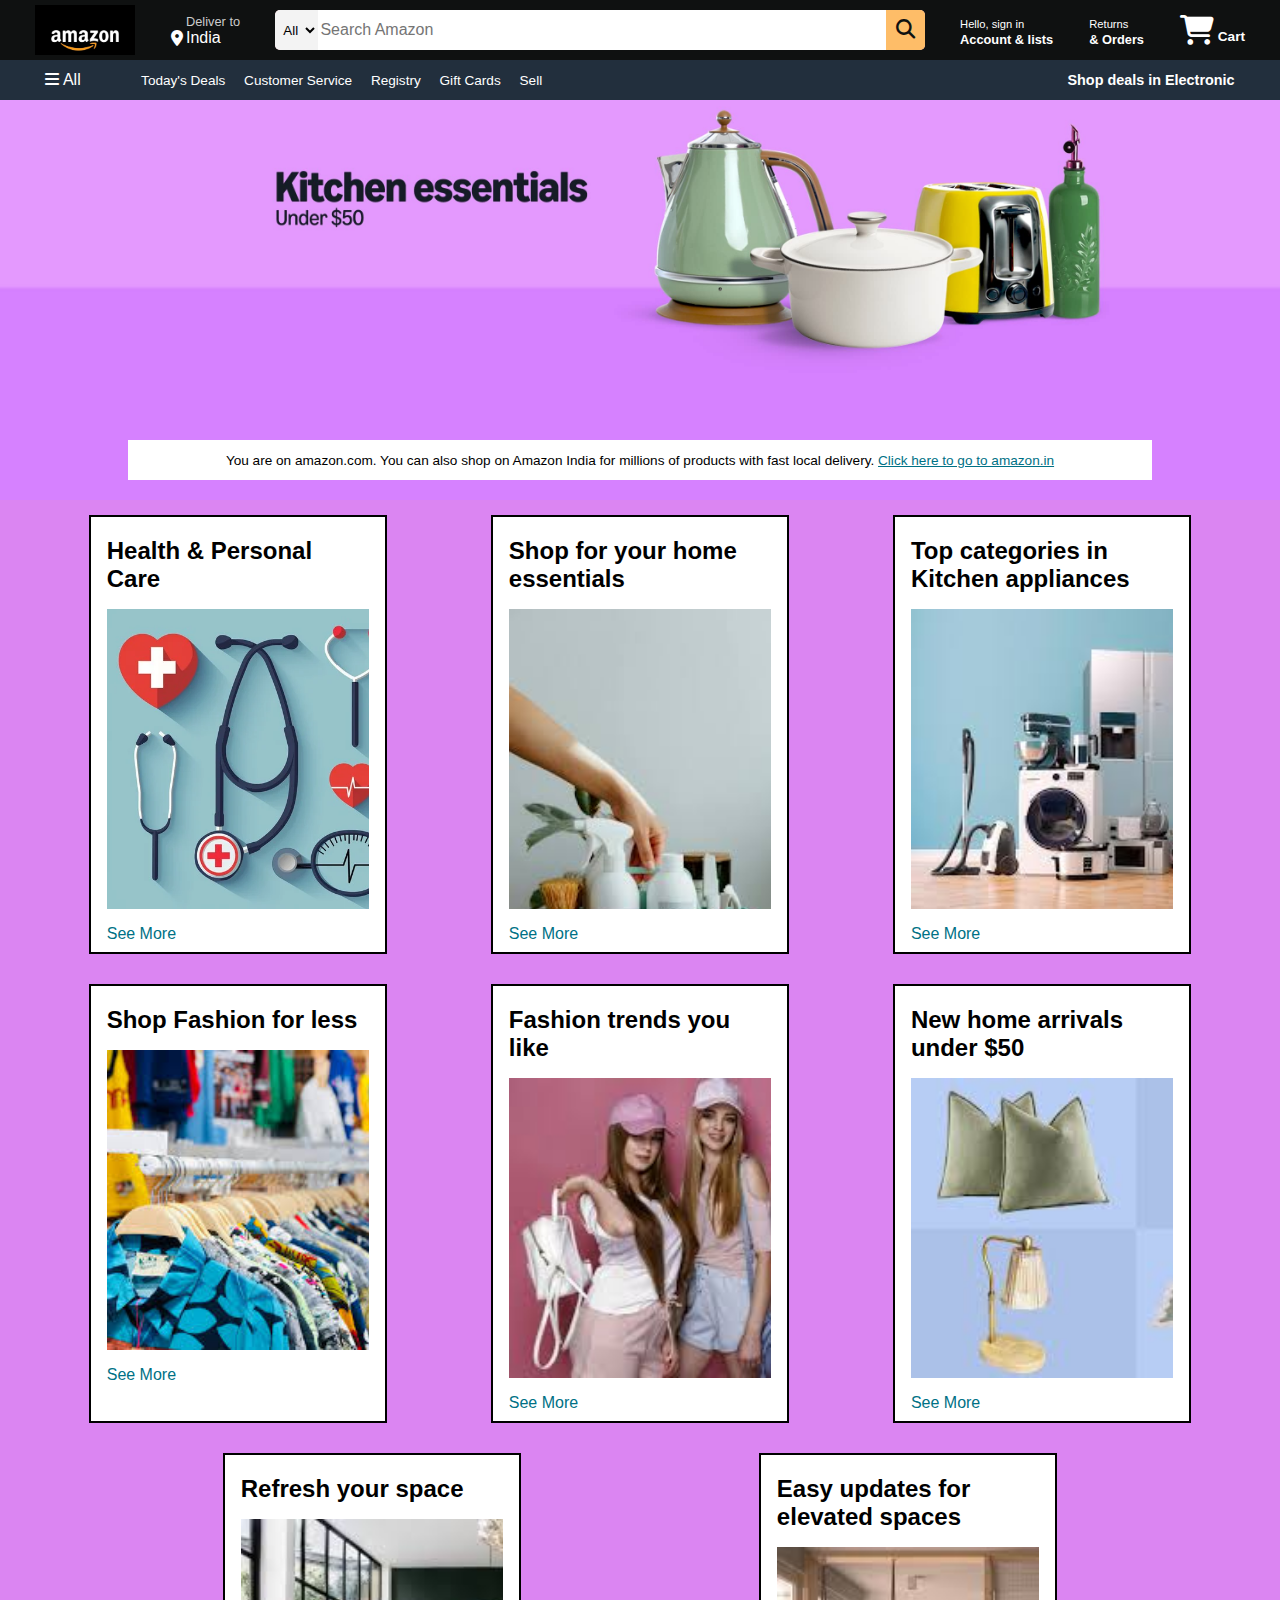
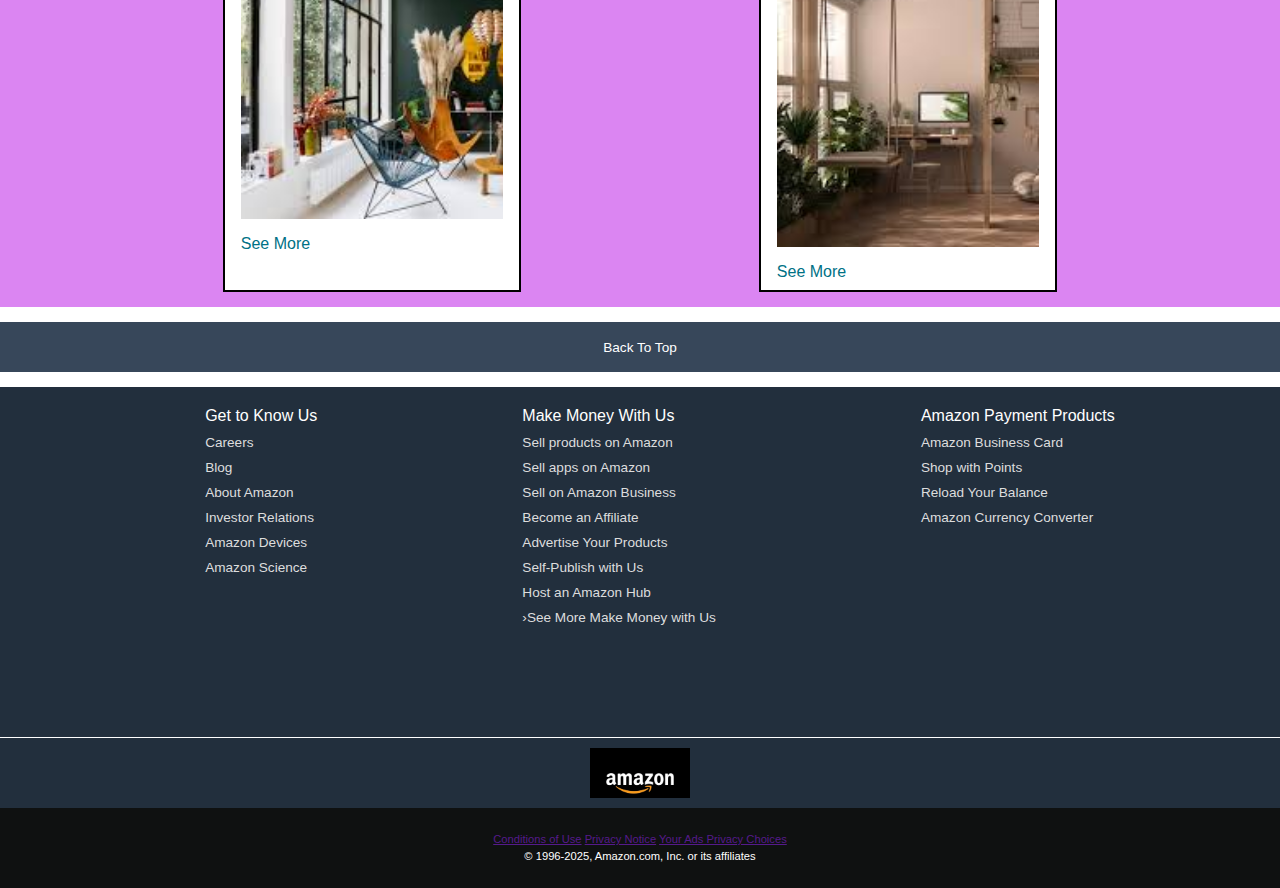
<file: public/index.html>
<!DOCTYPE html>
<html lang="en">

<head>
    <meta charset="UTF-8">
    <meta name="viewport" content="width=device-width, initial-scale=1.0">
    <title>Amazon-Clone</title>
    <link rel="stylesheet" href="https://cdnjs.cloudflare.com/ajax/libs/font-awesome/6.7.2/css/all.min.css"
        integrity="sha512-Evv84Mr4kqVGRNSgIGL/F/aIDqQb7xQ2vcrdIwxfjThSH8CSR7PBEakCr51Ck+w+/U6swU2Im1vVX0SVk9ABhg=="
        crossorigin="anonymous" referrerpolicy="no-referrer" />
    <link rel="stylesheet" href="/css/style.css">
</head>

<body>

    <header>
        <div class="navbar">
            <div class="nav-logo border">
                <div class="logo"></div>
            </div>

            <div class="nav-address border">
                <p class="add-first">Deliver to</p>
                <div class="add-icon">
                    <i class="fa-solid fa-location-dot"></i>
                    <p class="add-sec">India</p>
                </div>
            </div>

            <div class="nav-search">
                <select class="search-select">
                    <option>All</option>
                </select>
                <input class="search-input" type="text" placeholder="Search Amazon">
                <div class="search-icon">
                    <i class="fa-solid fa-magnifying-glass"></i>
                </div>
            </div>

            <div class="nav-signin border">
                <p><span>Hello, sign in</span></p>
                <p class="nav-sec">Account & lists</p>
            </div>

            <div class="nav-return border">
                <p><span>Returns</span></p>
                <p class="nav-sec">& Orders </p>
            </div>

            <div class="nav-cart border">
                <i class="fa-solid fa-cart-shopping"></i>
                Cart
            </div>
        </div>


        <div class="panel">
            <div class="panel-all">
                <i class="fa-solid fa-bars"></i>
                All
            </div>
            <div class="panel-ops">
                <p>Today's Deals</p>
                <p>Customer Service</p>
                <p>Registry</p>
                <p>Gift Cards</p>
                <p>Sell</p>
            </div>
            <div class="panel-deals">
                Shop deals in Electronic
            </div>
        </div>

    </header>

    <div class="hero-section">
        <div class="hero-msg">
            <p>You are on amazon.com. You can also shop on Amazon India for millions of products with fast local
                delivery. <a href="#"> Click here to go to amazon.in</a></p>
        </div>
    </div>


    <div class="shop-section">
        <div class="box">
            <div class="box-content">
                <h2>Health & Personal Care</h2>
                <div class="box-img" style="background-image: url('/assets/box1.webp');"></div>
                <p>See More</p>
            </div>
        </div>
        <div class="box">
            <div class="box-content">
                <h2>Shop for your home essentials</h2>
                <div class="box-img" style="background-image: url('/assets/box2.jpg');"></div>
                <p>See More</p>
            </div>
        </div>
        <div class="box">
            <div class="box-content">
                <h2>Top categories in Kitchen appliances</h2>
                <div class="box-img" style="background-image: url('/assets/box3.jpg');"></div>
                <p>See More</p>
            </div>
        </div>
        <div class="box">
            <div class="box-content">
                <h2>Shop Fashion for less</h2>
                <div class="box-img" style="background-image: url('/assets/box4.jpg');"></div>
                <p>See More</p>
            </div>
        </div>
        <div class="box">
            <div class="box-content">
                <h2>Fashion trends you like</h2>
                <div class="box-img" style="background-image: url('/assets/box5.jpg');"></div>
                <p>See More</p>
            </div>
        </div>
        <div class="box">
            <div class="box-content">
                <h2>New home arrivals under $50</h2>
                <div class="box-img" style="background-image: url('/assets/box6.jpg');"></div>
                <p>See More</p>
            </div>
        </div>
        <div class="box">
            <div class="box-content">
                <h2>Refresh your space</h2>
                <div class="box-img" style="background-image: url('/assets/box7.jpg');"></div>
                <p>See More</p>
            </div>
        </div>
        <div class="box">
            <div class="box-content">
                <h2>Easy updates for elevated spaces</h2>
                <div class="box-img" style="background-image: url('/assets/box8.jpg');"></div>
                <p>See More</p>
            </div>
        </div>
    </div>

    <footer>
        <div class="foot-panel1">
            Back To Top
        </div>

        <div class="foot-panel2">
            <ul>
                <p>Get to Know Us</p>
                <a href="">Careers</a>
                <a href="">Blog</a>
                <a href="">About Amazon</a>
                <a href="">Investor Relations</a>
                <a href="">Amazon Devices</a>
                <a href="">Amazon Science</a>
            </ul>

            <ul>
                <p>Make Money With Us</p>
                <a href="">Sell products on Amazon</a>
                <a href="">Sell apps on Amazon</a>
                <a href="">Sell on Amazon Business</a>
                <a href="">Become an Affiliate</a>
                <a href="">Advertise Your Products</a>
                <a href="">Self-Publish with Us</a>
                <a href="">Host an Amazon Hub</a>
                <a href="">›See More Make Money with Us</a>
            </ul>

            <ul>
                <p>Amazon Payment Products</p>
                <a href="">Amazon Business Card</a>
                <a href="">Shop with Points</a>
                <a href="">Reload Your Balance</a>
                <a href="">Amazon Currency Converter</a>
            </ul>

        </div>

        <div class="foot-panel3">
            <div class="logo"></div>
        </div>

        <div class="foot-panel4">
            <div class="pages">
                <a href="">Conditions of Use</a>
                <a href="">Privacy Notice</a>
                <a href="">Your Ads Privacy Choices</a>
            </div>
            <div class="copyright">
                © 1996-2025, Amazon.com, Inc. or its affiliates
            </div>
        </div>
    </footer>
</body>

</html>
</file>
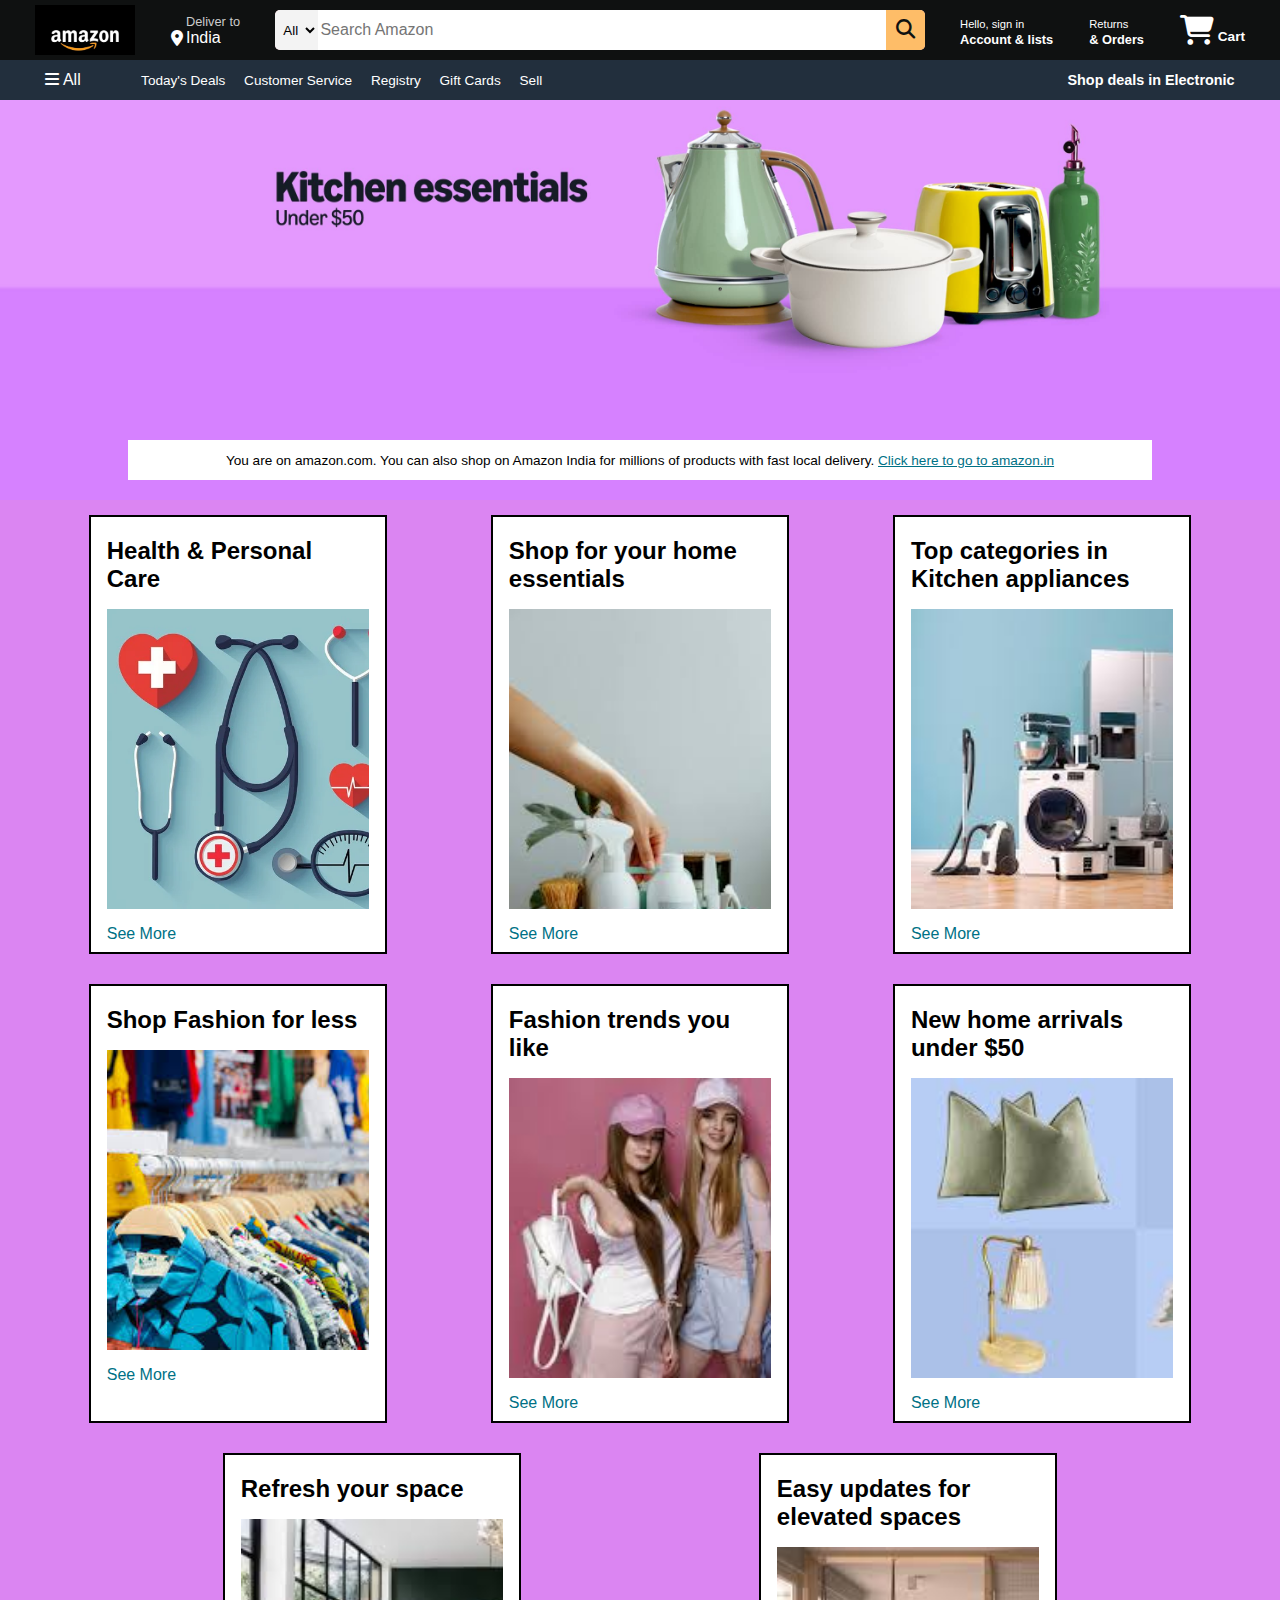
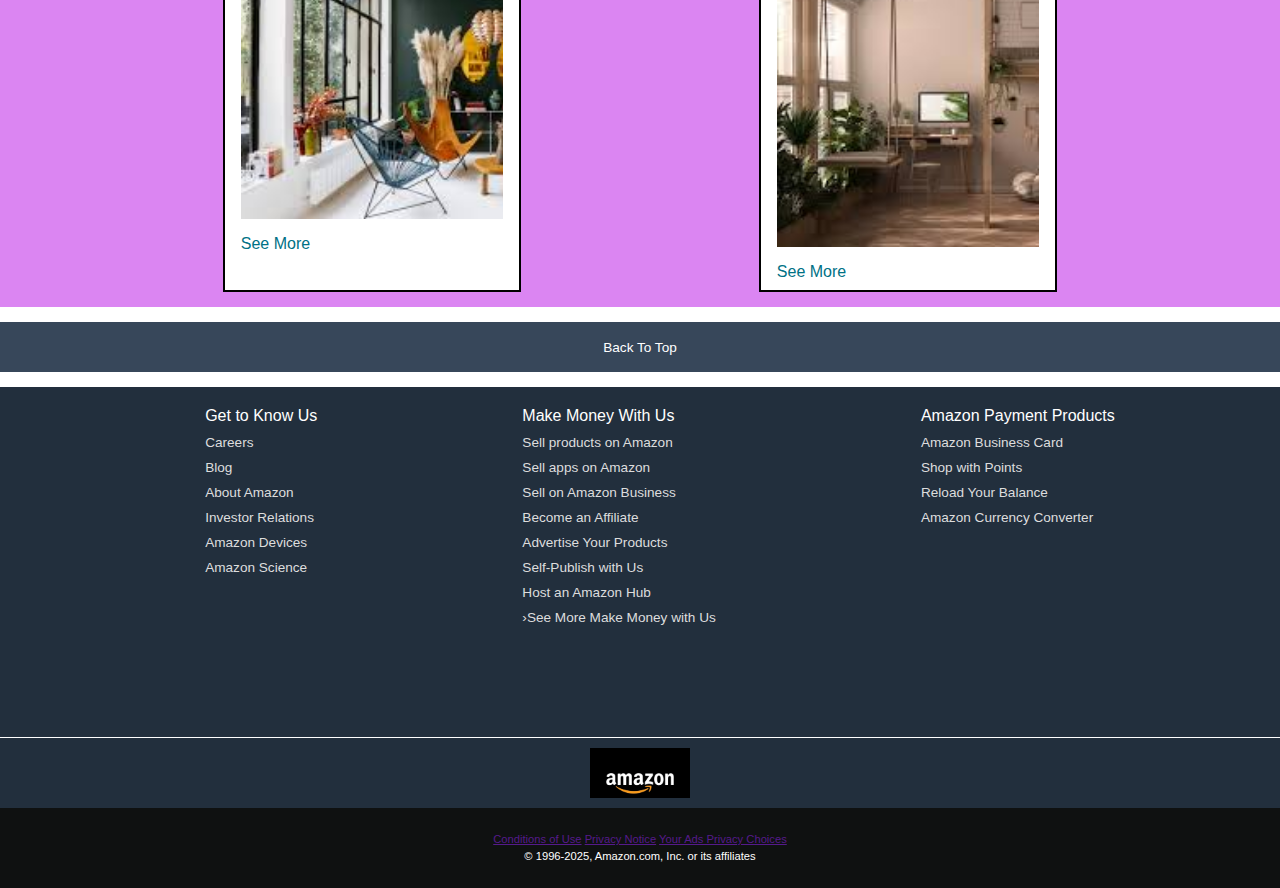
<file: Project_1.html>
<!DOCTYPE html>
<html lang="en">

<head>
    <meta charset="UTF-8">
    <meta name="viewport" content="width=device-width, initial-scale=1.0">
    <title>Project No : 1</title>
    <link rel="stylesheet" href="https://cdnjs.cloudflare.com/ajax/libs/font-awesome/6.7.2/css/all.min.css"
        integrity="sha512-Evv84Mr4kqVGRNSgIGL/F/aIDqQb7xQ2vcrdIwxfjThSH8CSR7PBEakCr51Ck+w+/U6swU2Im1vVX0SVk9ABhg=="
        crossorigin="anonymous" referrerpolicy="no-referrer" />
    <link rel="stylesheet" href="Project_1.css">
</head>

<body>

    <header>
        <div class="navbar">
            <div class="nav-logo border">
                <div class="logo"></div>
            </div>

            <div class="nav-address border">
                <p class="add-first">Deliver to</p>
                <div class="add-icon">
                    <i class="fa-solid fa-location-dot"></i>
                    <p class="add-sec">India</p>
                </div>
            </div>

            <div class="nav-search">
                <select class="search-select">
                    <option>All</option>
                </select>
                <input class="search-input" type="text" placeholder="Search Amazon">
                <div class="search-icon">
                    <i class="fa-solid fa-magnifying-glass"></i>
                </div>
            </div>

            <div class="nav-signin border">
                <p><span>Hello, sign in</span></p>
                <p class="nav-sec">Account & lists</p>
            </div>

            <div class="nav-return border">
                <p><span>Returns</span></p>
                <p class="nav-sec">& Orders </p>
            </div>

            <div class="nav-cart border">
                <i class="fa-solid fa-cart-shopping"></i>
                Cart
            </div>
        </div>


        <div class="panel">
            <div class="panel-all">
                <i class="fa-solid fa-bars"></i>
                All
            </div>
            <div class="panel-ops">
                <p>Today's Deals</p>
                <p>Customer Service</p>
                <p>Registry</p>
                <p>Gift Cards</p>
                <p>Sell</p>
            </div>
            <div class="panel-deals">
                Shop deals in Electronic
            </div>
        </div>

    </header>

    <div class="hero-section">
        <div class="hero-msg">
            <p>You are on amazon.com. You can also shop on Amazon India for millions of products with fast local
                delivery. <a href="#"> Click here to go to amazon.in</a></p>
        </div>
    </div>


    <div class="shop-section">
        <div class="box">
            <div class="box-content">
                <h2>Health & Personal Care</h2>
                <div class="box-img" style="background-image: url('box1.webp');"></div>
                <p>See More</p>
            </div>
        </div>
        <div class="box">
            <div class="box-content">
                <h2>Shop for your home essentials</h2>
                <div class="box-img" style="background-image: url('box2.jpg');"></div>
                <p>See More</p>
            </div>
        </div>
        <div class="box">
            <div class="box-content">
                <h2>Top categories in Kitchen appliances</h2>
                <div class="box-img" style="background-image: url('box3.jpg');"></div>
                <p>See More</p>
            </div>
        </div>
        <div class="box">
            <div class="box-content">
                <h2>Shop Fashion for less</h2>
                <div class="box-img" style="background-image: url('box4.jpg');"></div>
                <p>See More</p>
            </div>
        </div>
        <div class="box">
            <div class="box-content">
                <h2>Fashion trends you like</h2>
                <div class="box-img" style="background-image: url('box5.jpg');"></div>
                <p>See More</p>
            </div>
        </div>
        <div class="box">
            <div class="box-content">
                <h2>New home arrivals under $50</h2>
                <div class="box-img" style="background-image: url('box6.jpg');"></div>
                <p>See More</p>
            </div>
        </div>
        <div class="box">
            <div class="box-content">
                <h2>Refresh your space</h2>
                <div class="box-img" style="background-image: url('box7.jpg');"></div>
                <p>See More</p>
            </div>
        </div>
        <div class="box">
            <div class="box-content">
                <h2>Easy updates for elevated spaces</h2>
                <div class="box-img" style="background-image: url('box8.jpg');"></div>
                <p>See More</p>
            </div>
        </div>
    </div>

    <footer>
        <div class="foot-panel1">
            Back To Top
        </div>

        <div class="foot-panel2">
            <ul>
                <p>Get to Know Us</p>
                <a href="">Careers</a>
                <a href="">Blog</a>
                <a href="">About Amazon</a>
                <a href="">Investor Relations</a>
                <a href="">Amazon Devices</a>
                <a href="">Amazon Science</a>
            </ul>

            <ul>
                <p>Make Money With Us</p>
                <a href="">Sell products on Amazon</a>
                <a href="">Sell apps on Amazon</a>
                <a href="">Sell on Amazon Business</a>
                <a href="">Become an Affiliate</a>
                <a href="">Advertise Your Products</a>
                <a href="">Self-Publish with Us</a>
                <a href="">Host an Amazon Hub</a>
                <a href="">›See More Make Money with Us</a>
            </ul>

            <ul>
                <p>Amazon Payment Products</p>
                <a href="">Amazon Business Card</a>
                <a href="">Shop with Points</a>
                <a href="">Reload Your Balance</a>
                <a href="">Amazon Currency Converter</a>
            </ul>

        </div>

        <div class="foot-panel3">
            <div class="logo"></div>
        </div>

        <div class="foot-panel4">
            <div class="pages">
                <a href="">Conditions of Use</a>
                <a href="">Privacy Notice</a>
                <a href="">Your Ads Privacy Choices</a>
            </div>
            <div class="copyright">
                © 1996-2025, Amazon.com, Inc. or its affiliates
            </div>
        </div>
    </footer>
</body>

</html>
</file>
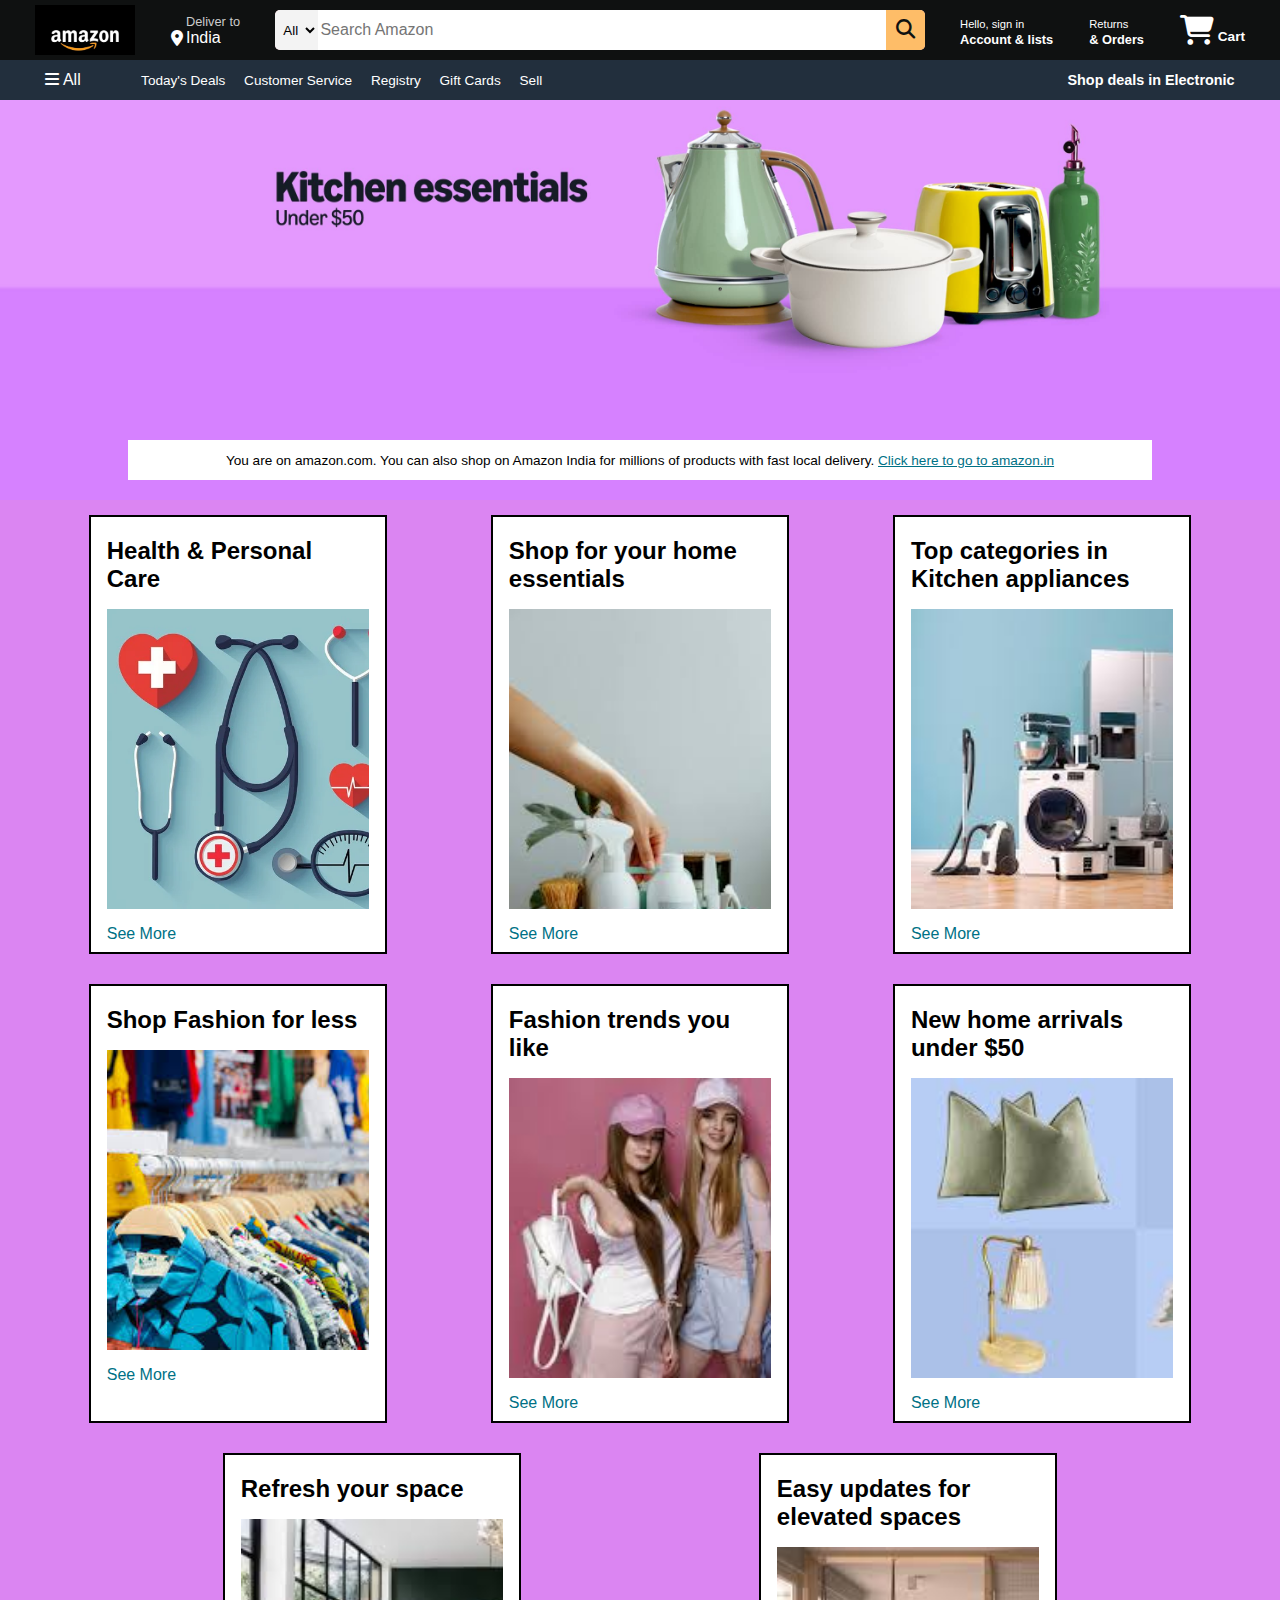
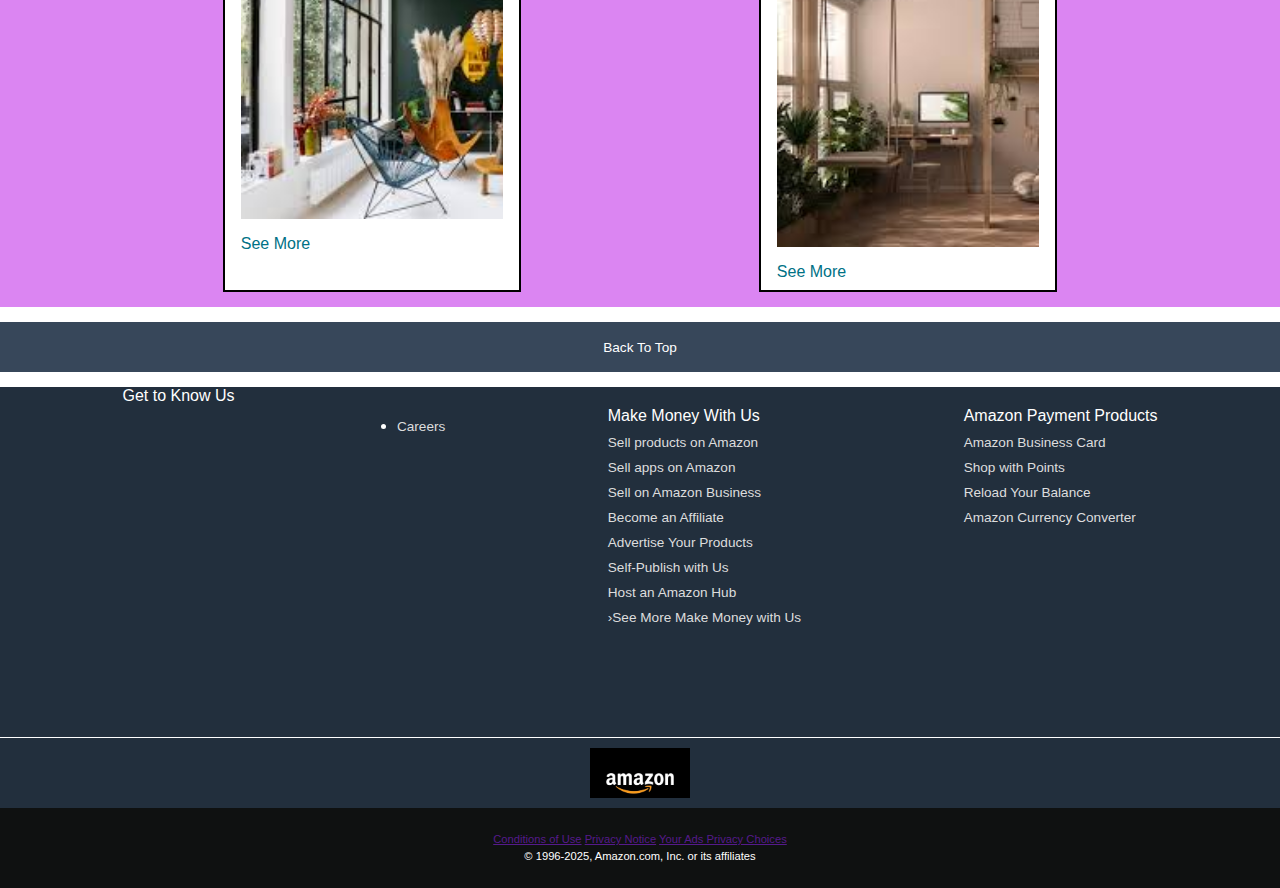
<file: temp.html>
<!DOCTYPE html>
<html lang="en">

<head>
    <meta charset="UTF-8">
    <meta name="viewport" content="width=device-width, initial-scale=1.0">
    <title>Project No : 1</title>
    <link rel="stylesheet" href="https://cdnjs.cloudflare.com/ajax/libs/font-awesome/6.7.2/css/all.min.css"
        integrity="sha512-Evv84Mr4kqVGRNSgIGL/F/aIDqQb7xQ2vcrdIwxfjThSH8CSR7PBEakCr51Ck+w+/U6swU2Im1vVX0SVk9ABhg=="
        crossorigin="anonymous" referrerpolicy="no-referrer" />
    <link rel="stylesheet" href="Project_1.css">
</head>

<body>

    <header>
        <div class="navbar">
            <div class="nav-logo border">
                <div class="logo"></div>
            </div>

            <div class="nav-address border">
                <p class="add-first">Deliver to</p>
                <div class="add-icon">
                    <i class="fa-solid fa-location-dot"></i>
                    <p class="add-sec">India</p>
                </div>
            </div>

            <div class="nav-search">
                <select class="search-select">
                    <option>All</option>
                </select>
                <input class="search-input" type="text" placeholder="Search Amazon">
                <div class="search-icon">
                    <i class="fa-solid fa-magnifying-glass"></i>
                </div>
            </div>

            <div class="nav-signin border">
                <p><span>Hello, sign in</span></p>
                <p class="nav-sec">Account & lists</p>
            </div>

            <div class="nav-return border">
                <p><span>Returns</span></p>
                <p class="nav-sec">& Orders </p>
            </div>

            <div class="nav-cart border">
                <i class="fa-solid fa-cart-shopping"></i>
                Cart
            </div>
        </div>


        <div class="panel">
            <div class="panel-all">
                <i class="fa-solid fa-bars"></i>
                All
            </div>
            <div class="panel-ops">
                <p>Today's Deals</p>
                <p>Customer Service</p>
                <p>Registry</p>
                <p>Gift Cards</p>
                <p>Sell</p>
            </div>
            <div class="panel-deals">
                Shop deals in Electronic
            </div>
        </div>

    </header>

    <div class="hero-section">
        <div class="hero-msg">
            <p>You are on amazon.com. You can also shop on Amazon India for millions of products with fast local
                delivery. <a href="#"> Click here to go to amazon.in</a></p>
        </div>
    </div>


    <div class="shop-section">
        <div class="box">
            <div class="box-content">
                <h2>Health & Personal Care</h2>
                <div class="box-img" style="background-image: url('box1.webp');"></div>
                <p>See More</p>
            </div>
        </div>
        <div class="box">
            <div class="box-content">
                <h2>Shop for your home essentials</h2>
                <div class="box-img" style="background-image: url('box2.jpg');"></div>
                <p>See More</p>
            </div>
        </div>
        <div class="box">
            <div class="box-content">
                <h2>Top categories in Kitchen appliances</h2>
                <div class="box-img" style="background-image: url('box3.jpg');"></div>
                <p>See More</p>
            </div>
        </div>
        <div class="box">
            <div class="box-content">
                <h2>Shop Fashion for less</h2>
                <div class="box-img" style="background-image: url('box4.jpg');"></div>
                <p>See More</p>
            </div>
        </div>
        <div class="box">
            <div class="box-content">
                <h2>Fashion trends you like</h2>
                <div class="box-img" style="background-image: url('box5.jpg');"></div>
                <p>See More</p>
            </div>
        </div>
        <div class="box">
            <div class="box-content">
                <h2>New home arrivals under $50</h2>
                <div class="box-img" style="background-image: url('box6.jpg');"></div>
                <p>See More</p>
            </div>
        </div>
        <div class="box">
            <div class="box-content">
                <h2>Refresh your space</h2>
                <div class="box-img" style="background-image: url('box7.jpg');"></div>
                <p>See More</p>
            </div>
        </div>
        <div class="box">
            <div class="box-content">
                <h2>Easy updates for elevated spaces</h2>
                <div class="box-img" style="background-image: url('box8.jpg');"></div>
                <p>See More</p>
            </div>
        </div>
    </div>

    <footer>
        <div class="foot-panel1">
            Back To Top
        </div>

        <div class="foot-panel2">
            <p>Get to Know Us</p>
            <ul>
                <li><a href="">Careers</a></li>
            </ul>
           

            <ul>
                <p>Make Money With Us</p>
                <a href="">Sell products on Amazon</a>
                <a href="">Sell apps on Amazon</a>
                <a href="">Sell on Amazon Business</a>
                <a href="">Become an Affiliate</a>
                <a href="">Advertise Your Products</a>
                <a href="">Self-Publish with Us</a>
                <a href="">Host an Amazon Hub</a>
                <a href="">›See More Make Money with Us</a>
            </ul>

            <ul>
                <p>Amazon Payment Products</p>
                <a href="">Amazon Business Card</a>
                <a href="">Shop with Points</a>
                <a href="">Reload Your Balance</a>
                <a href="">Amazon Currency Converter</a>
            </ul>

        </div>

        <div class="foot-panel3">
            <div class="logo"></div>
        </div>

        <div class="foot-panel4">
            <div class="pages">
                <a href="">Conditions of Use</a>
                <a href="">Privacy Notice</a>
                <a href="">Your Ads Privacy Choices</a>
            </div>
            <div class="copyright">
                © 1996-2025, Amazon.com, Inc. or its affiliates
            </div>
        </div>
    </footer>
</body>

</html>
</file>
<file: css/style.css>
* {
    margin: 0;
    font-family: Arial;
    border: border-box;
}

.navbar {
    height: 60px;
    background-color: #0f1111;
    color: white;
    display: flex;
    align-items: center;
    justify-content: space-evenly;
}

.nav-logo {
    height: 50px;
    width: 100px;
}

.logo {
    background-image: url("/assets/amazon_logo.webp");
    height: 50px;
    width: 100px;
    background-size: cover;
}

.border {
    border: 1.5px solid transparent;
}

.border:hover {
    border: 1.5px solid white;
}

/* box 2 */

.add-first {
    color: #ccc;
    font-size: 0.8rem;
    margin-left: 15px;
}

.add-sec {
    font-size:1rem ;
    margin-left: 3px;
}

.add-icon {
    display: flex;
    align-items: center;
}

/* box 3 */

.nav-search {
    display: flex;
    justify-content: space-evenly;
    background-color: pink;
    width: 650px;
    height: 40px;
    border-radius: 5px;
}

.search-select {
    background-color: #f3f3f3;
    width: 50px;
    text-align: center;
    border-top-left-radius: 5px;
    border-bottom-left-radius: 5px;
    border: none;
}

.search-input {
    width: 100%;
    font-size: 1rem;
    border: none;
}

.search-icon {
    width: 45px;
    background-color: #febd68;
    display: flex;
    justify-content: center;
    align-items: center;
    font-size: 1.2rem;
    border-top-right-radius: 5px;
    border-bottom-right-radius: 5px;
    color: #0f1111;
}

.nav-search:hover {
    border: 2px solid orange;
}

/* box 4 */

span {
    font-size: 0.7rem;
}

.nav-sec {
    font-size: 0.8rem;
    font-weight: 700;
}

/* box 5 */

.nav-cart i {
    font-size: 30px;
}

.nav-cart {
    font-size: 0.85rem;
    font-weight: 700;
}

/* panel 
 */

.panel {
    height: 40px;
    background-color: #222f3d;
    display: flex;
    color: white;
    align-items: center;
    justify-content: space-evenly;
}

.panel-ops p {
    display: inline;
    margin-left: 15px;
}

.panel-ops {
    width: 70%;
    font-size: 0.85rem;

}

.panel-deals {
    font-size: 0.9rem;
    font-weight: 700;
}

/* hero section */

.hero-section {
    background-image: url("/assets/hero.jpg");
    background-size: cover;
    height: 400px;
    display: flex;
    justify-content: center;
    align-items: flex-end;
}

.hero-msg {
    background-color: white;
    color: black;
    height: 40px;
    display: flex;
    align-items: center;
    justify-content: center;
    font-size: 0.85rem;    
    width: 80%;
    margin-bottom: 20px;
}

.hero-msg a {
    color: #007185;
}


/* shop section */

.shop-section {
    display: flex;
    flex-wrap: wrap;
    justify-content: space-evenly;
    background-color: #db85f2;
}


.box {
    border: 2px solid black;
    height: 400px;
    width: 23%;
    background-color: white;
    padding: 20px 0 15px 0;
    margin: 15px;
}


.box-img {
    height: 300px;
    background-size: cover;
    margin-top: 1rem;
    margin-bottom: 1rem;
}

.box-content {
    margin-left: 1rem;
    margin-right: 1rem;
}

.box-content p {
    color: #007185;
}

/* footer 
 */


footer {
    margin-top: 15px;
}

.foot-panel1 {
    background-color: #37475a;
    color: white;
    height: 50px;
    display: flex;
    justify-content: center;
    align-items: center;
    font-size: 0.85rem;
}

.foot-panel2 {
    background-color: #222f3d;
    color: white;
    height: 350px;
    margin-top: 15px;
    display: flex;
    justify-content: space-evenly;
}

ul {
    margin-top: 20px;
}

ul a {
    display: block;
    color: #ddd;
    font-size: 0.85rem;
    margin-top: 10px;
    text-decoration: none;
}

.foot-panel3 {
    background-color: #222f3d;
    border-top: 0.5px solid white;
    height: 70px;
    display: flex;
    justify-content: center;
    align-items: center;
}

.foot-panel4 {
    background-color: #0f1111;
    color: white;
    height: 80px;
    font-size: 0.7rem;
    text-align: center;
}

.pages {
    padding-top: 25px;
}

.copyright {
    padding-top: 5px;
}
</file>
<file: Project_1.css>
* {
    margin: 0;
    font-family: Arial;
    border: border-box;
}

.navbar {
    height: 60px;
    background-color: #0f1111;
    color: white;
    display: flex;
    align-items: center;
    justify-content: space-evenly;
}

.nav-logo {
    height: 50px;
    width: 100px;
}

.logo {
    background-image: url("amazon_logo.webp");
    height: 50px;
    width: 100px;
    background-size: cover;
}

.border {
    border: 1.5px solid transparent;
}

.border:hover {
    border: 1.5px solid white;
}

/* box 2 */

.add-first {
    color: #ccc;
    font-size: 0.8rem;
    margin-left: 15px;
}

.add-sec {
    font-size:1rem ;
    margin-left: 3px;
}

.add-icon {
    display: flex;
    align-items: center;
}

/* box 3 */

.nav-search {
    display: flex;
    justify-content: space-evenly;
    background-color: pink;
    width: 650px;
    height: 40px;
    border-radius: 5px;
}

.search-select {
    background-color: #f3f3f3;
    width: 50px;
    text-align: center;
    border-top-left-radius: 5px;
    border-bottom-left-radius: 5px;
    border: none;
}

.search-input {
    width: 100%;
    font-size: 1rem;
    border: none;
}

.search-icon {
    width: 45px;
    background-color: #febd68;
    display: flex;
    justify-content: center;
    align-items: center;
    font-size: 1.2rem;
    border-top-right-radius: 5px;
    border-bottom-right-radius: 5px;
    color: #0f1111;
}

.nav-search:hover {
    border: 2px solid orange;
}

/* box 4 */

span {
    font-size: 0.7rem;
}

.nav-sec {
    font-size: 0.8rem;
    font-weight: 700;
}

/* box 5 */

.nav-cart i {
    font-size: 30px;
}

.nav-cart {
    font-size: 0.85rem;
    font-weight: 700;
}

/* panel 
 */

.panel {
    height: 40px;
    background-color: #222f3d;
    display: flex;
    color: white;
    align-items: center;
    justify-content: space-evenly;
}

.panel-ops p {
    display: inline;
    margin-left: 15px;
}

.panel-ops {
    width: 70%;
    font-size: 0.85rem;

}

.panel-deals {
    font-size: 0.9rem;
    font-weight: 700;
}

/* hero section */

.hero-section {
    background-image: url("hero.jpg");
    background-size: cover;
    height: 400px;
    display: flex;
    justify-content: center;
    align-items: flex-end;
}

.hero-msg {
    background-color: white;
    color: black;
    height: 40px;
    display: flex;
    align-items: center;
    justify-content: center;
    font-size: 0.85rem;    
    width: 80%;
    margin-bottom: 20px;
}

.hero-msg a {
    color: #007185;
}


/* shop section */

.shop-section {
    display: flex;
    flex-wrap: wrap;
    justify-content: space-evenly;
    background-color: #db85f2;
}


.box {
    border: 2px solid black;
    height: 400px;
    width: 23%;
    background-color: white;
    padding: 20px 0 15px 0;
    margin: 15px;
}


.box-img {
    height: 300px;
    background-size: cover;
    margin-top: 1rem;
    margin-bottom: 1rem;
}

.box-content {
    margin-left: 1rem;
    margin-right: 1rem;
}

.box-content p {
    color: #007185;
}

/* footer 
 */


footer {
    margin-top: 15px;
}

.foot-panel1 {
    background-color: #37475a;
    color: white;
    height: 50px;
    display: flex;
    justify-content: center;
    align-items: center;
    font-size: 0.85rem;
}

.foot-panel2 {
    background-color: #222f3d;
    color: white;
    height: 350px;
    margin-top: 15px;
    display: flex;
    justify-content: space-evenly;
}

ul {
    margin-top: 20px;
}

ul a {
    display: block;
    color: #ddd;
    font-size: 0.85rem;
    margin-top: 10px;
    text-decoration: none;
}

.foot-panel3 {
    background-color: #222f3d;
    border-top: 0.5px solid white;
    height: 70px;
    display: flex;
    justify-content: center;
    align-items: center;
}

.foot-panel4 {
    background-color: #0f1111;
    color: white;
    height: 80px;
    font-size: 0.7rem;
    text-align: center;
}

.pages {
    padding-top: 25px;
}

.copyright {
    padding-top: 5px;
}
</file>
